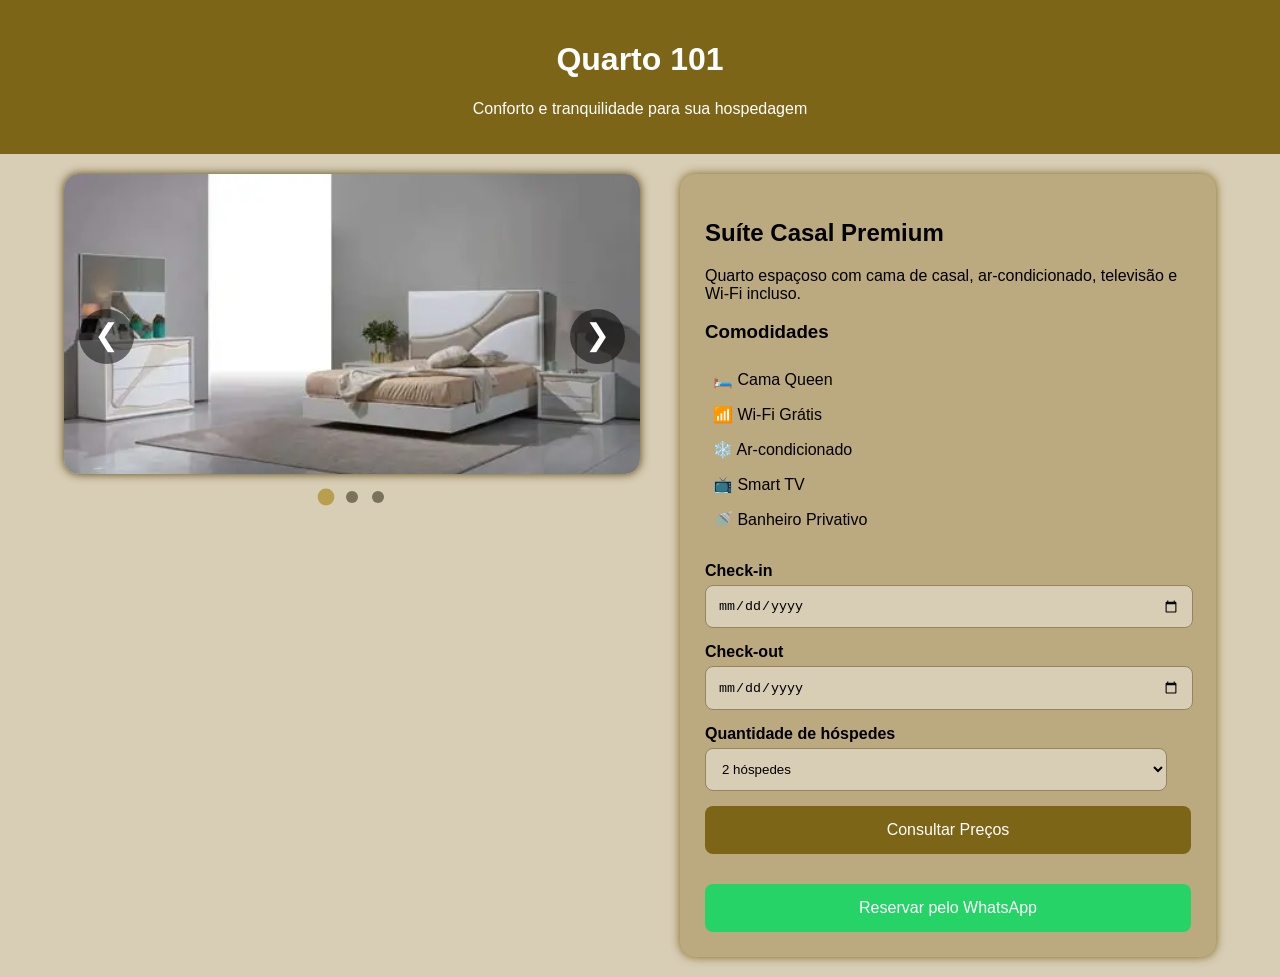
<file: quarto_101/quarto101.html>
<!DOCTYPE html>
<html lang="pt-BR">
<head>
    <meta charset="UTF-8">
    <title>Quarto 101 - Hotel Da Serra</title>
    <link rel="stylesheet" href="qrt101.css">
</head>
<body>

<header>
    <h1>Quarto 101</h1>
    <p>Conforto e tranquilidade para sua hospedagem</p>
</header>

<div class="container">

    <div class="galeria">
        <div class="carrossel">

        <button class="seta esquerda"
            onclick="imagemAnterior()">
                <span>❮</span>
        </button>

        <div class="slider" id="slider">

            <img src="quarto101.png">
            <img src="images copy.jpeg">
            <img src="images.jpeg">

        </div>

        <button class="seta direita"
            onclick="proximaImagem()">
            <span>❯</span>
        </button>

        </div>

        <div class="indicadores">
            <span class="bolinha ativa"></span>
            <span class="bolinha"></span>
            <span class="bolinha"></span>
        </div>
    </div>

    <div class="informacoes">

        <h2 class="suite">Suíte Casal Premium</h2>

        <p>
            Quarto espaçoso com cama de casal, ar-condicionado,
            televisão e Wi-Fi incluso.
        </p>

        <div class="comodidades">
            <h3>Comodidades</h3>

            <ul>
                <li>🛏️ Cama Queen</li>
                <li>📶 Wi-Fi Grátis</li>
                <li>❄️ Ar-condicionado</li>
                <li>📺 Smart TV</li>
                <li>🚿 Banheiro Privativo</li>
            </ul>
        </div>

        <div class="reserva">

            <label>Check-in</label>
            <input type="date" id="checkin">

            <label>Check-out</label>
            <input type="date" id="checkout">

            <label>Quantidade de hóspedes</label>

            <select id="hospedes">
                <option>1 hóspede</option>
                <option selected>2 hóspedes</option>
                <option>3 hóspedes</option>
                <option>4 hóspedes</option>
            </select>

            <button onclick="consultarPreco()" class="btn-preco">
                Consultar Preços
            </button>

            <div id="preco"></div>

            <button class="whatsapp" onclick="reservar()">
                Reservar pelo WhatsApp
            </button>

        </div>
    </div>

</div>
   
</section>

<script src="qrt101.js"></script>

</body>
</html>
</file>
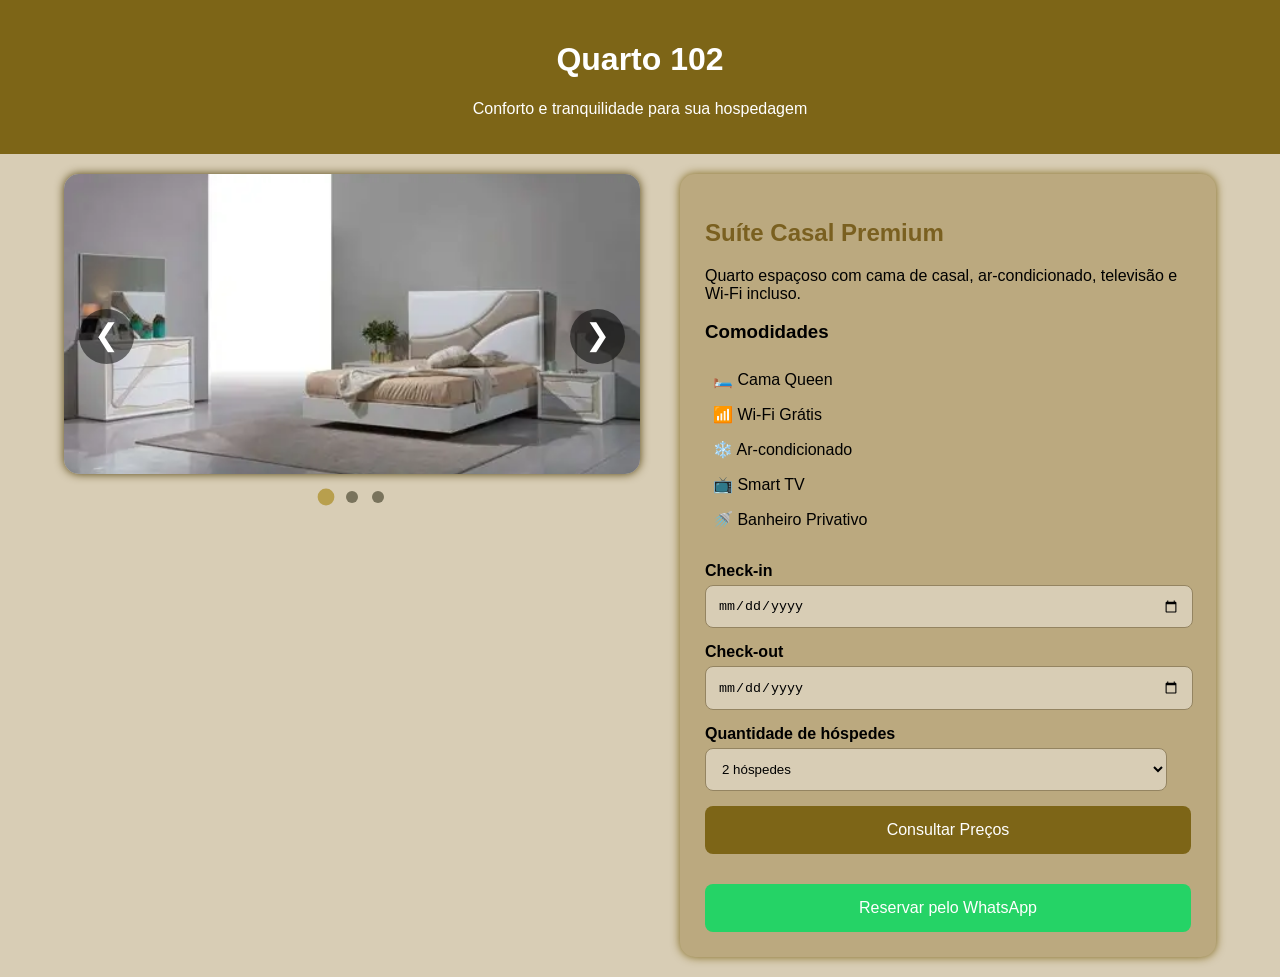
<file: quarto_102/quarto102.html>
<!DOCTYPE html>
<html lang="pt-BR">
<head>
    <meta charset="UTF-8">
    <title>Quarto 102 - Hotel Da Serra</title>
    <link rel="stylesheet" href="qrt102.css">
</head>
<body>

<header>
    <h1>Quarto 102</h1>
    <p>Conforto e tranquilidade para sua hospedagem</p>
</header>

<div class="container">

    <div class="galeria">
        <div class="carrossel">

        <button class="seta esquerda"
            onclick="imagemAnterior()">
                <span>❮</span>
        </button>

        <div class="slider" id="slider">

            <img src="quarto101.png">
            <img src="images copy.jpeg">
            <img src="images.jpeg">

        </div>

        <button class="seta direita"
            onclick="proximaImagem()">
            <span>❯</span>
        </button>

        </div>

        <div class="indicadores">
            <span class="bolinha ativa"></span>
            <span class="bolinha"></span>
            <span class="bolinha"></span>
        </div>
    </div>

    <div class="informacoes">

        <h2>Suíte Casal Premium</h2>

        <p>
            Quarto espaçoso com cama de casal, ar-condicionado,
            televisão e Wi-Fi incluso.
        </p>

        <div class="comodidades">
            <h3>Comodidades</h3>

            <ul>
                <li>🛏️ Cama Queen</li>
                <li>📶 Wi-Fi Grátis</li>
                <li>❄️ Ar-condicionado</li>
                <li>📺 Smart TV</li>
                <li>🚿 Banheiro Privativo</li>
            </ul>
        </div>

        <div class="reserva">

            <label>Check-in</label>
            <input type="date" id="checkin">

            <label>Check-out</label>
            <input type="date" id="checkout">

            <label>Quantidade de hóspedes</label>

            <select id="hospedes">
                <option>1 hóspede</option>
                <option selected>2 hóspedes</option>
                <option>3 hóspedes</option>
                <option>4 hóspedes</option>
            </select>

            <button onclick="consultarPreco()" class="btn-preco">
                Consultar Preços
            </button>

            <div id="preco"></div>

            <button class="whatsapp" onclick="reservar()">
                Reservar pelo WhatsApp
            </button>

        </div>
    </div>

</div>
   
</section>

<script src="qrt102.js"></script>

</body>
</html>
</file>
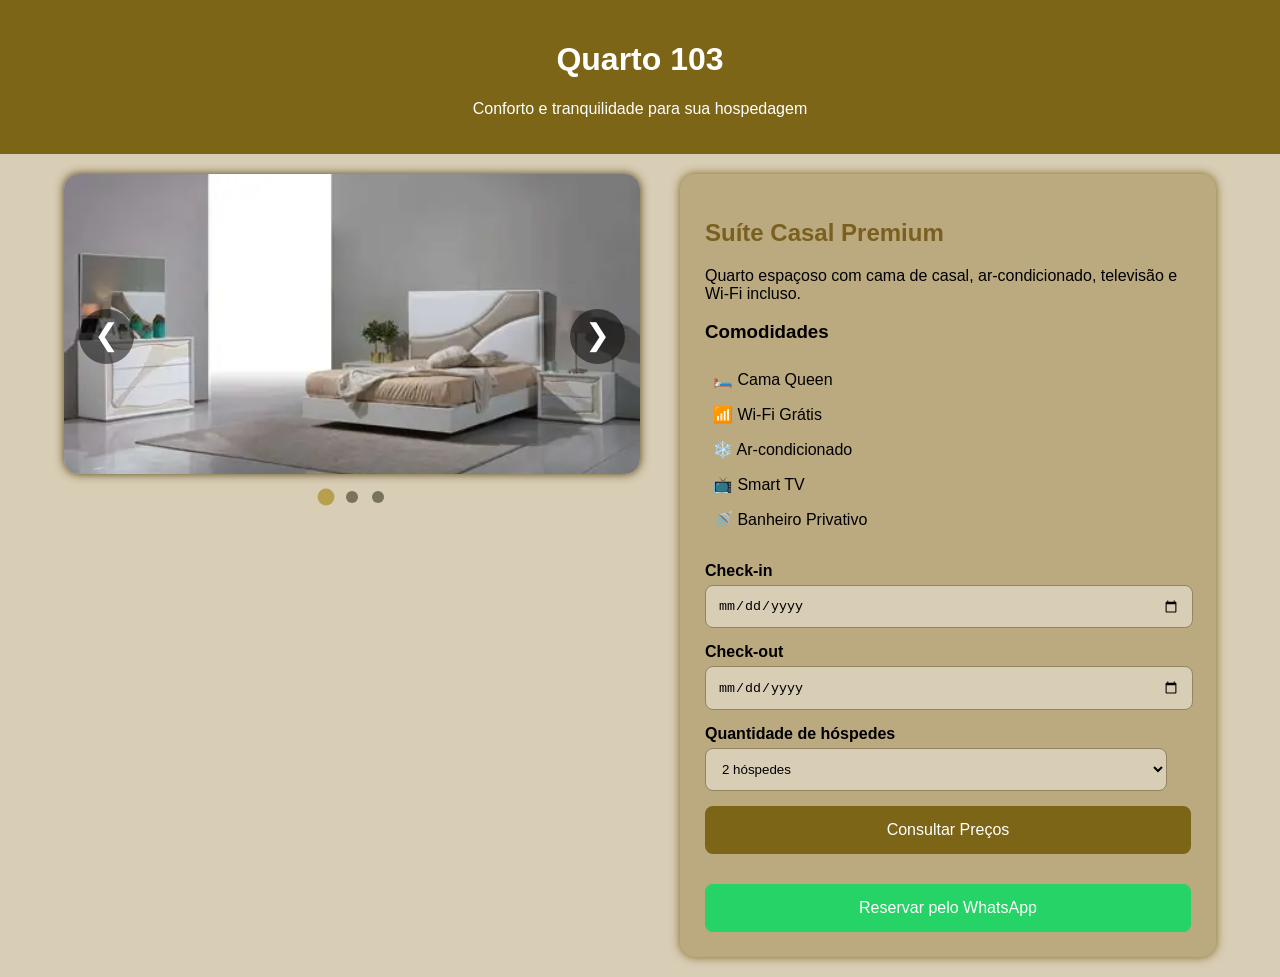
<file: quarto_103/quarto103.html>
<!DOCTYPE html>
<html lang="pt-BR">
<head>
    <meta charset="UTF-8">
    <title>Quarto 103 - Hotel Da Serra</title>
    <link rel="stylesheet" href="qrt103.css">
</head>
<body>

<header>
    <h1>Quarto 103</h1>
    <p>Conforto e tranquilidade para sua hospedagem</p>
</header>

<div class="container">

    <div class="galeria">
        <div class="carrossel">

        <button class="seta esquerda"
            onclick="imagemAnterior()">
                <span>❮</span>
        </button>

        <div class="slider" id="slider">

            <img src="quarto101.png">
            <img src="images copy.jpeg">
            <img src="images.jpeg">

        </div>

        <button class="seta direita"
            onclick="proximaImagem()">
                <span>❯</span>
        </button>

        </div>

        <div class="indicadores">
            <span class="bolinha ativa"></span>
            <span class="bolinha"></span>
            <span class="bolinha"></span>
        </div>
    </div>

    <div class="informacoes">

        <h2>Suíte Casal Premium</h2>

        <p>
            Quarto espaçoso com cama de casal, ar-condicionado,
            televisão e Wi-Fi incluso.
        </p>

        <div class="comodidades">
            <h3>Comodidades</h3>

            <ul>
                <li>🛏️ Cama Queen</li>
                <li>📶 Wi-Fi Grátis</li>
                <li>❄️ Ar-condicionado</li>
                <li>📺 Smart TV</li>
                <li>🚿 Banheiro Privativo</li>
            </ul>
        </div>

        <div class="reserva">

            <label>Check-in</label>
            <input type="date" id="checkin">

            <label>Check-out</label>
            <input type="date" id="checkout">

            <label>Quantidade de hóspedes</label>

            <select id="hospedes">
                <option>1 hóspede</option>
                <option selected>2 hóspedes</option>
                <option>3 hóspedes</option>
                <option>4 hóspedes</option>
            </select>

            <button onclick="consultarPreco()" class="btn-preco">
                Consultar Preços
            </button>

            <div id="preco"></div>

            <button class="whatsapp" onclick="reservar()">
                Reservar pelo WhatsApp
            </button>

        </div>
    </div>

</div>

<script src="qrt103.js"></script>

</body>
</html>
</file>
<file: quarto_101/qrt101.css>
body{
    margin:0;
    font-family:Arial, sans-serif;
    background:#d8cdb5;
}

header{
    background:#7d6517;
    color:white;
    text-align:center;
    padding:20px;
}

.container {
    width: 90%;
    margin: 20px auto;
    display: flex;
    gap: 40px;
    align-items: flex-start;
    flex-wrap: nowrap;
}

.galeria {
    width: 50%;
    border-radius: 10px;
}

.informacoes {
    width: 45%;
    background: white;
    padding: 25px;
    border-radius: 15px;
    box-shadow: 0 0 10px rgba(0,0,0,0.15);
}

.suite{
    color:#000000;
}

.carrossel{
    position:relative;
    width:100%;
    overflow:hidden;
    border-radius:15px;
    box-shadow: 0 0 10px #52420e;
}

.slider{
    display:flex;
    transition:transform 0.5s ease;
}

.slider img{
    width:100%;
    flex-shrink:0;

    height:450px;
    object-fit:cover;
}

.carrossel img {
    width: 100%;
    height: 300px;
    object-fit: cover;
    display: block;
}

#fotoQuarto{
    transition:opacity 0.4s ease;
}

.seta {
    position: absolute;
    top: 40%;
    transform: size(2);
    z-index: 10;

    width: 55px;
    height: 55px;
    border: none;
    border-radius: 50%;

    background: rgba(0,0,0,0.5);
    color: white;
    font-size: 30px;
    cursor: pointer;
}

.esquerda {
    left: 15px;
}

.direita {
    right: 15px;
}

.seta span{
    position:relative;
    top:-7px;
}

.seta:focus-visible {
    outline: none;
}
 
.seta:hover{
    background:#b89f4d;
}

.indicadores{
    text-align:center;
    margin-top:15px;
}

.bolinha{
    width:12px;
    height:12px;

    display:inline-block;

    margin:0 5px;

    border-radius:50%;

    background:#79735c;

    transition:all 0.3s ease;
}

.bolinha.ativa{
    background:#b89f4d;
    transform:scale(1.4);
}

.informacoes{
    flex:1;
    background:#bba97f;
    padding:25px;
    border-radius:15px;
    box-shadow: 0 0 10px rgb(125, 101, 23);
}

h2{
    color:#7a6020;
}

.comodidades ul{
    list-style:none;
    padding:0;
}

.comodidades li{
    padding:8px;
}

.reserva{
    margin-top:25px;
}

.reserva label{
    display:block;
    margin-top:15px;
    font-weight:bold;
}

.reserva input,
.reserva select{
    width:95%;
    padding:12px;
    margin-top:5px;
    border:1px solid #948461;
    border-radius:8px;
    background:#d8cdb5;
}

button{
    transition: all 0.3s cubic-bezier(0.58, 0.00, 0.42, 1.00);
    width:100%;
    margin-top:15px;
    padding:15px;
    border:none;
    border-radius:8px;
    cursor:pointer;
    font-size:16px;
}

button:hover{
    transform: scale(1.03);
    opacity:0.9;
}

.btn-preco{
    background:#7d6517;
    color:white;
}

.btn-preco:hover{
    background:#9c864c;
}

.whatsapp{
    background:#25D366;
    color:white;
}

#preco{
    margin-top:15px;
    font-size:22px;
    font-weight:bold;
    color:#000000;
    text-align:center;
}
</file>
<file: quarto_102/qrt102.css>
body{
    margin:0;
    font-family:Arial, sans-serif;
    background:#d8cdb5;
}

header{
    background:#7d6517;
    color:white;
    text-align:center;
    padding:20px;
}

.container {
    width: 90%;
    margin: 20px auto;
    display: flex;
    gap: 40px;
    align-items: flex-start;
    flex-wrap: nowrap;
}

.galeria {
    width: 50%;
    border-radius: 10px;
}

.informacoes {
    width: 45%;
    background: white;
    padding: 25px;
    border-radius: 15px;
    box-shadow: 0 0 10px rgba(0,0,0,0.15);
}

.suite{
    color:#000000;
}

.carrossel{
    position:relative;
    width:100%;
    overflow:hidden;
    border-radius:15px;
    box-shadow: 0 0 10px #52420e;
}

.slider{
    display:flex;
    transition:transform 0.5s ease;
}

.slider img{
    width:100%;
    flex-shrink:0;

    height:450px;
    object-fit:cover;
}

.carrossel img {
    width: 100%;
    height: 300px;
    object-fit: cover;
    display: block;
}

#fotoQuarto{
    transition:opacity 0.4s ease;
}

.seta {
    position: absolute;
    top: 40%;
    transform: size(2);
    z-index: 10;

    width: 55px;
    height: 55px;
    border: none;
    border-radius: 50%;

    background: rgba(0,0,0,0.5);
    color: white;
    font-size: 30px;
    cursor: pointer;
}

.esquerda {
    left: 15px;
}

.direita {
    right: 15px;
}

.seta span{
    position:relative;
    top:-7px;
}

.seta:focus-visible {
    outline: none;
}
 
.seta:hover{
    background:#b89f4d;
}

.indicadores{
    text-align:center;
    margin-top:15px;
}

.bolinha{
    width:12px;
    height:12px;

    display:inline-block;

    margin:0 5px;

    border-radius:50%;

    background:#79735c;

    transition:all 0.3s ease;
}

.bolinha.ativa{
    background:#b89f4d;
    transform:scale(1.4);
}

.informacoes{
    flex:1;
    background:#bba97f;
    padding:25px;
    border-radius:15px;
    box-shadow: 0 0 10px rgb(125, 101, 23);
}

h2{
    color:#7a6020;
}

.comodidades ul{
    list-style:none;
    padding:0;
}

.comodidades li{
    padding:8px;
}

.reserva{
    margin-top:25px;
}

.reserva label{
    display:block;
    margin-top:15px;
    font-weight:bold;
}

.reserva input,
.reserva select{
    width:95%;
    padding:12px;
    margin-top:5px;
    border:1px solid #948461;
    border-radius:8px;
    background:#d8cdb5;
}

button{
    transition: all 0.3s cubic-bezier(0.58, 0.00, 0.42, 1.00);
    width:100%;
    margin-top:15px;
    padding:15px;
    border:none;
    border-radius:8px;
    cursor:pointer;
    font-size:16px;
}

button:hover{
    transform: scale(1.03);
    opacity:0.9;
}

.btn-preco{
    background:#7d6517;
    color:white;
}

.btn-preco:hover{
    background:#9c864c;
}

.whatsapp{
    background:#25D366;
    color:white;
}

#preco{
    margin-top:15px;
    font-size:22px;
    font-weight:bold;
    color:#000000;
    text-align:center;
}
</file>
<file: quarto_103/qrt103.css>
body{
    margin:0;
    font-family:Arial, sans-serif;
    background:#d8cdb5;
}

header{
    background:#7d6517;
    color:white;
    text-align:center;
    padding:20px;
}

.container {
    width: 90%;
    margin: 20px auto;
    display: flex;
    gap: 40px;
    align-items: flex-start;
    flex-wrap: nowrap;
}

.galeria {
    width: 50%;
    border-radius: 10px;
}

.informacoes {
    width: 45%;
    background: white;
    padding: 25px;
    border-radius: 15px;
    box-shadow: 0 0 10px rgba(0,0,0,0.15);
}

.suite{
    color:#000000;
}

.carrossel{
    position:relative;
    width:100%;
    overflow:hidden;
    border-radius:15px;
    box-shadow: 0 0 10px #52420e;
}

.slider{
    display:flex;
    transition:transform 0.5s ease;
}

.slider img{
    width:100%;
    flex-shrink:0;

    height:450px;
    object-fit:cover;
}

.carrossel img {
    width: 100%;
    height: 300px;
    object-fit: cover;
    display: block;
}

#fotoQuarto{
    transition:opacity 0.4s ease;
}

.seta {
    position: absolute;
    top: 40%;
    transform: size(2);
    z-index: 10;

    width: 55px;
    height: 55px;
    border: none;
    border-radius: 50%;

    background: rgba(0,0,0,0.5);
    color: white;
    font-size: 30px;
    cursor: pointer;
}

.esquerda {
    left: 15px;
}

.direita {
    right: 15px;
}

.seta span{
    position:relative;
    top:-7px;
}

.seta:focus-visible {
    outline: none;
}
 
.seta:hover{
    background:#b89f4d;
}

.indicadores{
    text-align:center;
    margin-top:15px;
}

.bolinha{
    width:12px;
    height:12px;

    display:inline-block;

    margin:0 5px;

    border-radius:50%;

    background:#79735c;

    transition:all 0.3s ease;
}

.bolinha.ativa{
    background:#b89f4d;
    transform:scale(1.4);
}

.informacoes{
    flex:1;
    background:#bba97f;
    padding:25px;
    border-radius:15px;
    box-shadow: 0 0 10px rgb(125, 101, 23);
}

h2{
    color:#7a6020;
}

.comodidades ul{
    list-style:none;
    padding:0;
}

.comodidades li{
    padding:8px;
}

.reserva{
    margin-top:25px;
}

.reserva label{
    display:block;
    margin-top:15px;
    font-weight:bold;
}

.reserva input,
.reserva select{
    width:95%;
    padding:12px;
    margin-top:5px;
    border:1px solid #948461;
    border-radius:8px;
    background:#d8cdb5;
}

button{
    transition: all 0.3s cubic-bezier(0.58, 0.00, 0.42, 1.00);
    width:100%;
    margin-top:15px;
    padding:15px;
    border:none;
    border-radius:8px;
    cursor:pointer;
    font-size:16px;
}

button:hover{
    transform: scale(1.03);
    opacity:0.9;
}

.btn-preco{
    background:#7d6517;
    color:white;
}

.btn-preco:hover{
    background:#9c864c;
}

.whatsapp{
    background:#25D366;
    color:white;
}

#preco{
    margin-top:15px;
    font-size:22px;
    font-weight:bold;
    color:#000000;
    text-align:center;
}
</file>
